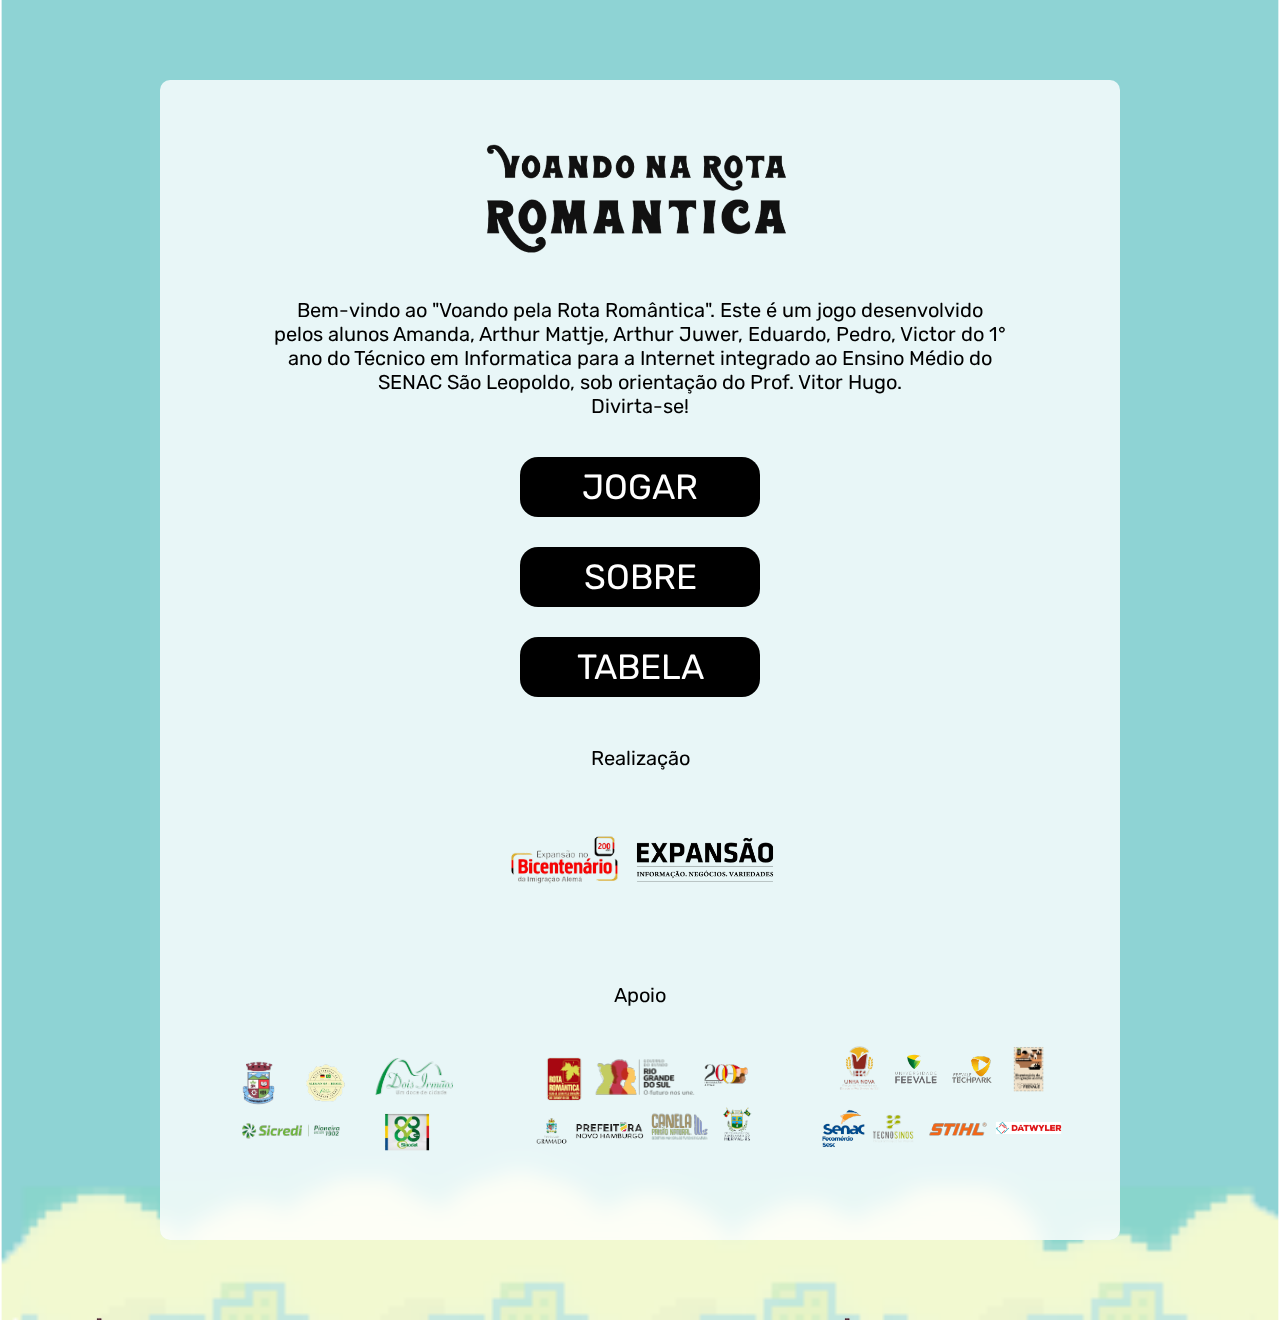
<file: index.html>
<!DOCTYPE html>
<html lang="en">
<head>
    <meta charset="UTF-8">
    <meta name="viewport" content="width=device-width, initial-scale=1.0">
    <title>Voando na Rota Romântica</title>
    <link rel="stylesheet" href="./assets/css/index.css">
    <link rel="icon" type="image/x-icon" href="./assets/images/FlappyBird.webp">
    <script src="./assets/js/index.js" defer></script>
</head>
<body class="fullBody">
    <div id="ptr" class="game-container">
        <div class="background-blur">
            <img src="./assets/images/FlappyLogo.webp" alt="Logo do Jogo" class="game-logo">
            
            <p class="game-description">Bem-vindo ao "Voando pela Rota Romântica". Este é um jogo desenvolvido pelos alunos Amanda, Arthur Mattje, Arthur Juwer, Eduardo, Pedro, Victor do 1° ano do Técnico em Informatica para a Internet integrado ao Ensino Médio do SENAC São Leopoldo, sob orientação do Prof. Vitor Hugo. <br> Divirta-se!</p>
           <br> 
            <a href="./jogo.html" class="ptrBtn" id="play"><p>JOGAR</p></a>
            <a href="./desenvolvedores.html" class="ptrBtn" id="nos"><p>SOBRE</p></a>
            <a href="./tabela.html" class="ptrBtn" id="desv"><p>TABELA</p></a>
            <div class="ptrs">
                <br>
                <h2 class="title">Realização</h2>
                <img src="./assets/images/patrocinios/1.svg" alt="" class="ptrImg">
            </div>

            <div class="ptrs">
                <h2 class="title">Apoio</h2>
                <img src="./assets/images/patrocinios/2.svg" alt="" class="ptrImg">
                <img src="./assets/images/patrocinios/3.svg" alt="" class="ptrImg">
                <img src="./assets/images/patrocinios/4.svg" alt="" class="ptrImg">
            </div>
        </div>
    </div>
</body>
</html>
</file>
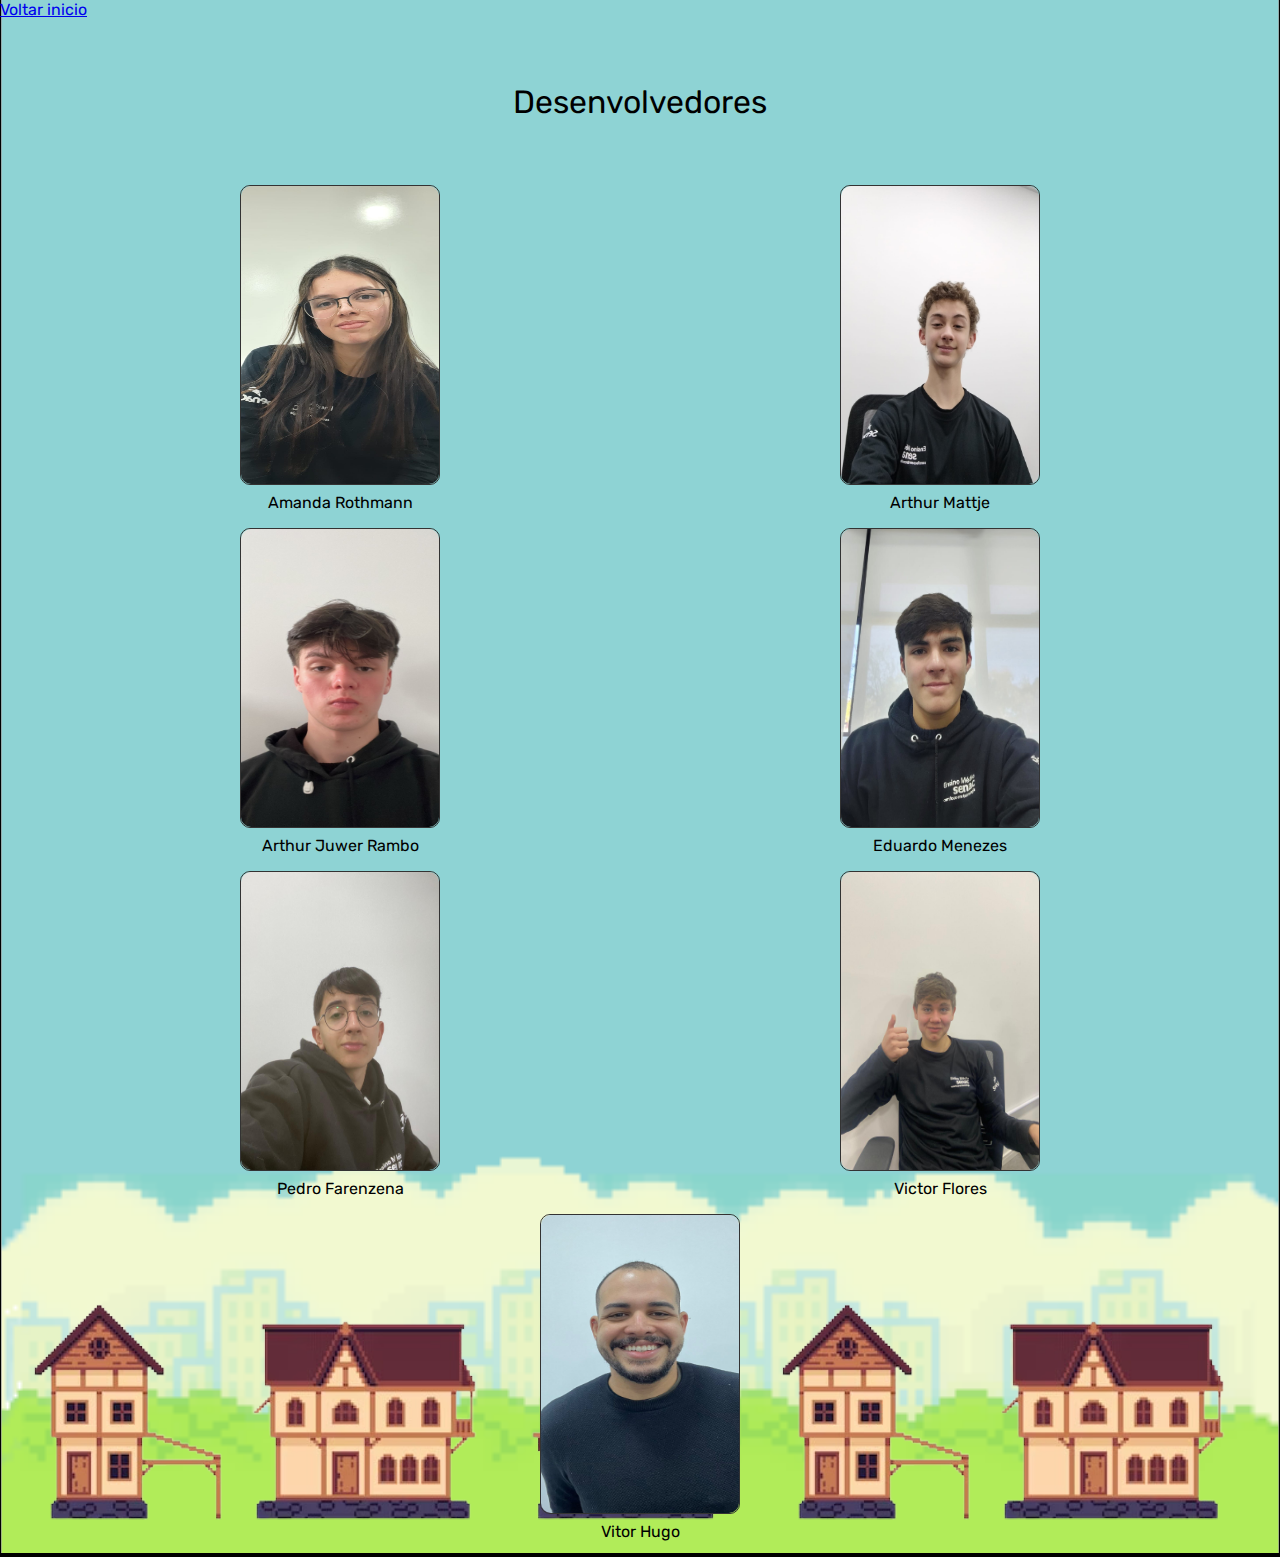
<file: desenvolvedores.html>
<!DOCTYPE html>
<html lang="pt-br">
<head>
    <meta charset="UTF-8">
    <meta name="viewport" content="width=device-width, initial-scale=1.0">
    <title>Sobre nós</title>
    <link rel="stylesheet" href="./assets/css/desenvolvedores.css">
    <link rel="icon" type="image/x-icon" href="./assets/images/FlappyBird.webp">
</head>
<body>
    <header>
        <a class="backButton" href="./index.html">Voltar inicio</a>
        <h1 class="title">Desenvolvedores</h1>
    </header>
    <section class="container-imagens">
        <div class="box">
            <div class="box-img">
                <img src="./assets/images/sobre/Amanda.webp" alt="">
            </div>
            <h3>Amanda Rothmann</h3>
        </div>
        <div class="box">
            <div class="box-img">
                <img src="./assets/images/sobre/ArthurCidade.webp" alt="">
            </div>
            <h3>Arthur Mattje</h3>
        </div>
        <div class="box">
            <div class="box-img">
                <img src="./assets/images/sobre/ArthurJuwer.webp" alt="">
            </div>
            <h3>Arthur Juwer Rambo</h3>
        </div>
        <div class="box">
            <div class="box-img">
                <img src="./assets/images/sobre/EduardoMenezes.webp" alt="">
            </div>
            <h3>Eduardo Menezes</h3>
        </div>
        <div class="box">
            <div class="box-img">
                <img src="./assets/images/sobre/PedroFarenzena.webp" alt="">
            </div>
            <h3>Pedro Farenzena</h3>
        </div>
        <div class="box">
            <div class="box-img">
                <img src="./assets/images/sobre/VictorFlores.webp" alt="">
            </div>
            <h3>Victor Flores</h3>
        </div>
        <div class="box">
            <div class="box-img">
                <img src="./assets/images/sobre/VitorHugo.webp" alt="">
            </div>
            <h3>Vitor Hugo</h3>
        </div>
    </section>
</body>
</html>
</file>
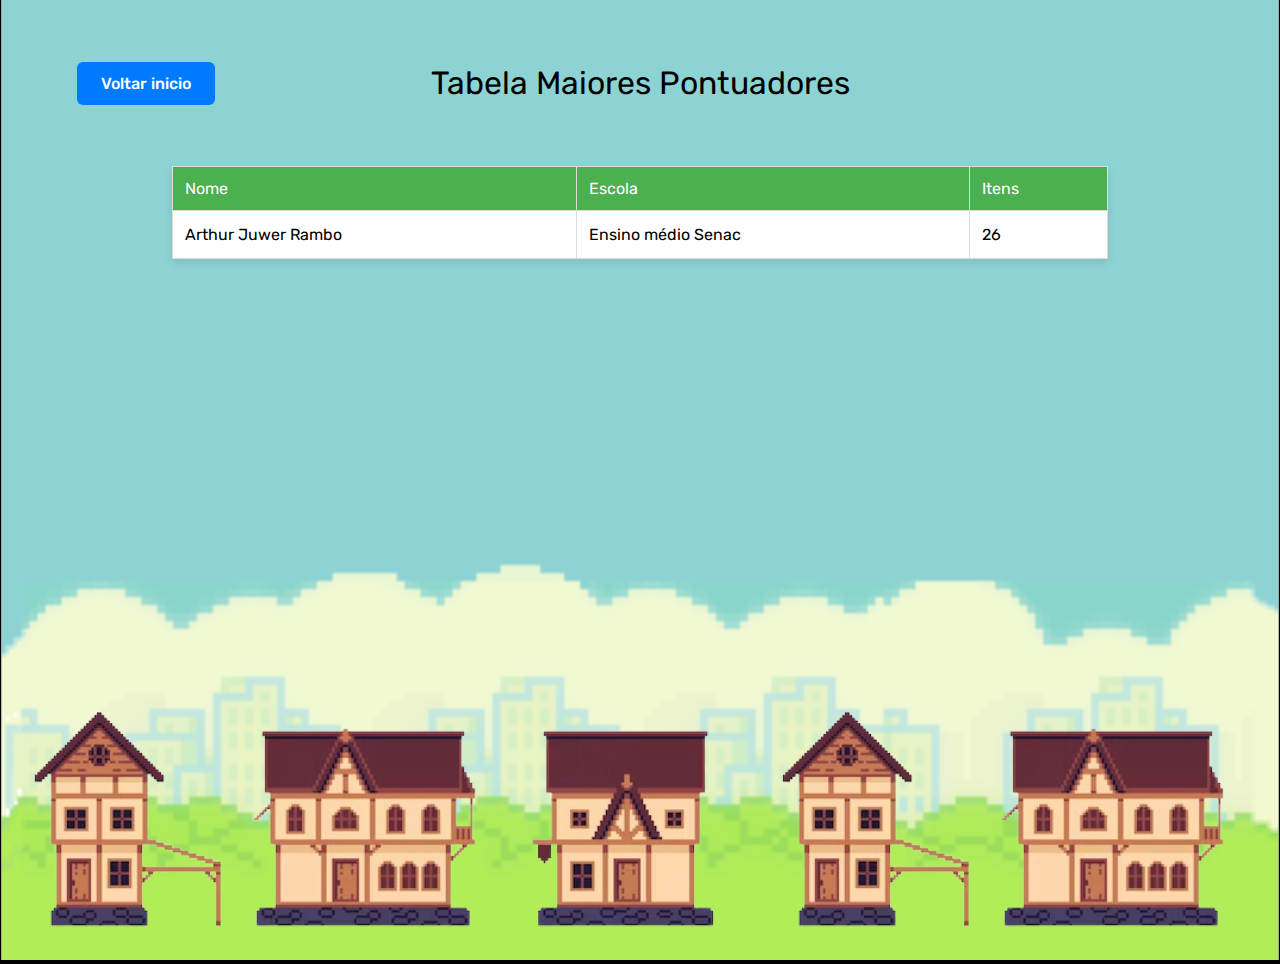
<file: tabela.html>
<!DOCTYPE html>
<html lang="pt-br">
<head>
    <meta charset="UTF-8">
    <meta name="viewport" content="width=device-width, initial-scale=1.0">
    <title>Sobre nós</title>
    <link rel="stylesheet" href="./assets/css/tabela.css">
    <link rel="icon" type="image/x-icon" href="./assets/images/FlappyBird.webp">
</head>
<body>
    <header>
        <a class="backButton" href="./index.html">Voltar inicio</a>
        <h1 class="title">Tabela Maiores Pontuadores</h1>
    </header>
    <main>
        <div class="table-div">
            <table>
                <thead>
                    <tr>
                        <th>Nome</th>
                        <th>Escola</th>
                        <th>Itens</th>
                    </tr>
                </thead>
                <tbody>
                    <tr>
                        <td>Arthur Juwer Rambo</td>
                        <td>Ensino médio Senac</td>
                        <td>26</td>
                    </tr>
                    
                    
                </tbody>
            </table>
        </div>
        
    </main>
</body>
</html>
</file>
<file: assets/css/index.css>
@import url('https://fonts.googleapis.com/css2?family=Rubik:ital,wght@0,300..900;1,300..900&display=swap');

:root {
    font-size: 16px;
}

* {
    padding: 0;
    margin: 0;
    box-sizing: border-box;
    font-family: "Rubik", sans-serif;
    font-optical-sizing: auto;
    font-weight: 400;
    font-style: normal;
    user-select: none;
}

body {
    display: flex;
    justify-content: center;
    align-items: center;
    background-image: url('../images/FlappyBack.svg');
    width: 100%;
    background-size: cover;
    background-position: center;
}

.game-container {
    margin: 5rem;
    max-width: 60rem;
    width: 100%;
    text-align: center;
    display: flex;
    justify-content: center;
    position: relative;
}

.background-blur {
    background: rgba(255, 255, 255, 0.8);
    backdrop-filter: blur(0.625rem);
    padding: 1.25rem;
    border-radius: 0.625rem;
    display: flex;
    justify-content: center;
    align-items: center;
    flex-direction: column;
}

.game-logo {
    width: 100%;
    max-width: 25rem;
    margin-bottom: 1.25rem;
}

.ptrBtn {
    background-color: black;
    color: white;
    border-radius: 1.125rem;
    height: 3.75rem;
    width: 15rem;
    display: flex;
    justify-content: center;
    align-items: center;
    font-size: 2.1875rem;
    text-decoration: none;
    margin: auto;
    margin-bottom: 1.875rem;
}

.game-description {
    display: flex;
    font-size: 1.25rem;
    margin-bottom: 1.25rem;
    width: 80%;
}

.ptrs {
    margin-bottom: 1.25rem;
}

.title {
    font-size: 1.25rem;
    color: black;
    margin-bottom: 0.625rem;
}

.ptrImg {
    width: 100%;
    max-width: 18.75rem;
    margin-bottom: 0.625rem;
}

@media screen and (max-width: 800px) {
    .game-description {
        width: 100%;
    }
}
</file>
<file: assets/css/desenvolvedores.css>
@import url('https://fonts.googleapis.com/css2?family=Rubik:ital,wght@0,300..900;1,300..900&display=swap');

* {
    padding: 0;
    margin: 0;
    box-sizing: border-box;
    font-family: "Rubik", sans-serif;
    font-weight: 400; 
    user-select: none;  
}

body {
    height: 100%;
    background-image: url("../images/FlappyBack.svg");
    background-position: bottom;
    background-repeat: no-repeat;
    background-size: cover;
    background-color: black;
}

h1 {
    text-align: center;
    margin: 5% 0;
}

.container-imagens {
    display: flex;
    justify-content: center;
    align-items: center;
    flex-direction: row;
    flex-wrap: wrap;
    column-gap: 25rem;
}

.box {
    display: flex;
    justify-content: center;
    align-items: center;
    flex-direction: column;
    border-radius: 1.25rem;
    
    h3 {
        margin: 0.5rem 0 1rem;
        text-align: center;
        font-size: 1rem;
    }
}

.box-img {
    width: 12.5rem;
    height: 18.75rem;
    border: 0.09375rem solid #333;
    border-radius: 0.625rem;

    img {
        width: 100%;
        height: 100%;        
        margin-bottom: 0.125rem;
        border-radius: 0.625rem;
    }
}

@media screen and (max-width: 50rem) {
    .container-imagens {
        flex-direction: column;     
        row-gap: 1.25rem;   
    }
}
</file>
<file: assets/css/tabela.css>
@import url('https://fonts.googleapis.com/css2?family=Rubik:ital,wght@0,300..900;1,300..900&display=swap');

* {
    padding: 0;
    margin: 0;
    box-sizing: border-box;
    font-family: "Rubik", sans-serif;
    font-weight: 400; 
    user-select: none;  
}

body {
    min-height: 100vh;
    height: 100%;
    background-image: url("../images/FlappyBack.svg");
    background-position: bottom;
    background-repeat: no-repeat;
    background-size: cover;
    background-color: black;
}

header {
    display: flex;
    align-items: center;
    justify-content: center; 
    margin: 5% 6%; 
    text-align: center;
    position: relative; 
}

.backButton {
    position: absolute;
    left: 0; 
    background-color: #007BFF; 
    color: white;
    text-decoration: none;
    padding: 0.75rem 1.5rem;
    border-radius: 0.375rem;
    font-size: 1rem;
    font-weight: 500;
    transition: background-color 0.3s ease;
}

.backButton:hover {
    background-color: #0056b3; 
}

.title {
    font-size: 2rem;
    color: black;
    flex: 1; 
}
main{
    display: flex;
    justify-content: center;
    align-items: center;
}

.table-div{
    display: flex;
    justify-content: center;
    align-items: center;
    width: 65rem;
    padding-bottom: 3rem;
}
table {
    width: 90%;
    height: 90%;
    margin: 0 auto;
    border-collapse: collapse;
    background-color: #fff;
    box-shadow: 0 4px 8px rgba(0, 0, 0, 0.1);
}
th, td {
    border: 1px solid #ddd;
    padding: 12px;
    text-align: left;
}
td{
    height: 3rem;
}
th {
    background-color: #4CAF50;
    color: white;
}
@media screen and (max-width: 50rem) {
    .backButton{
        position: relative;
        margin: 1rem;
        
    }
    header{
        flex-direction: column-reverse ;
    }
}
</file>
